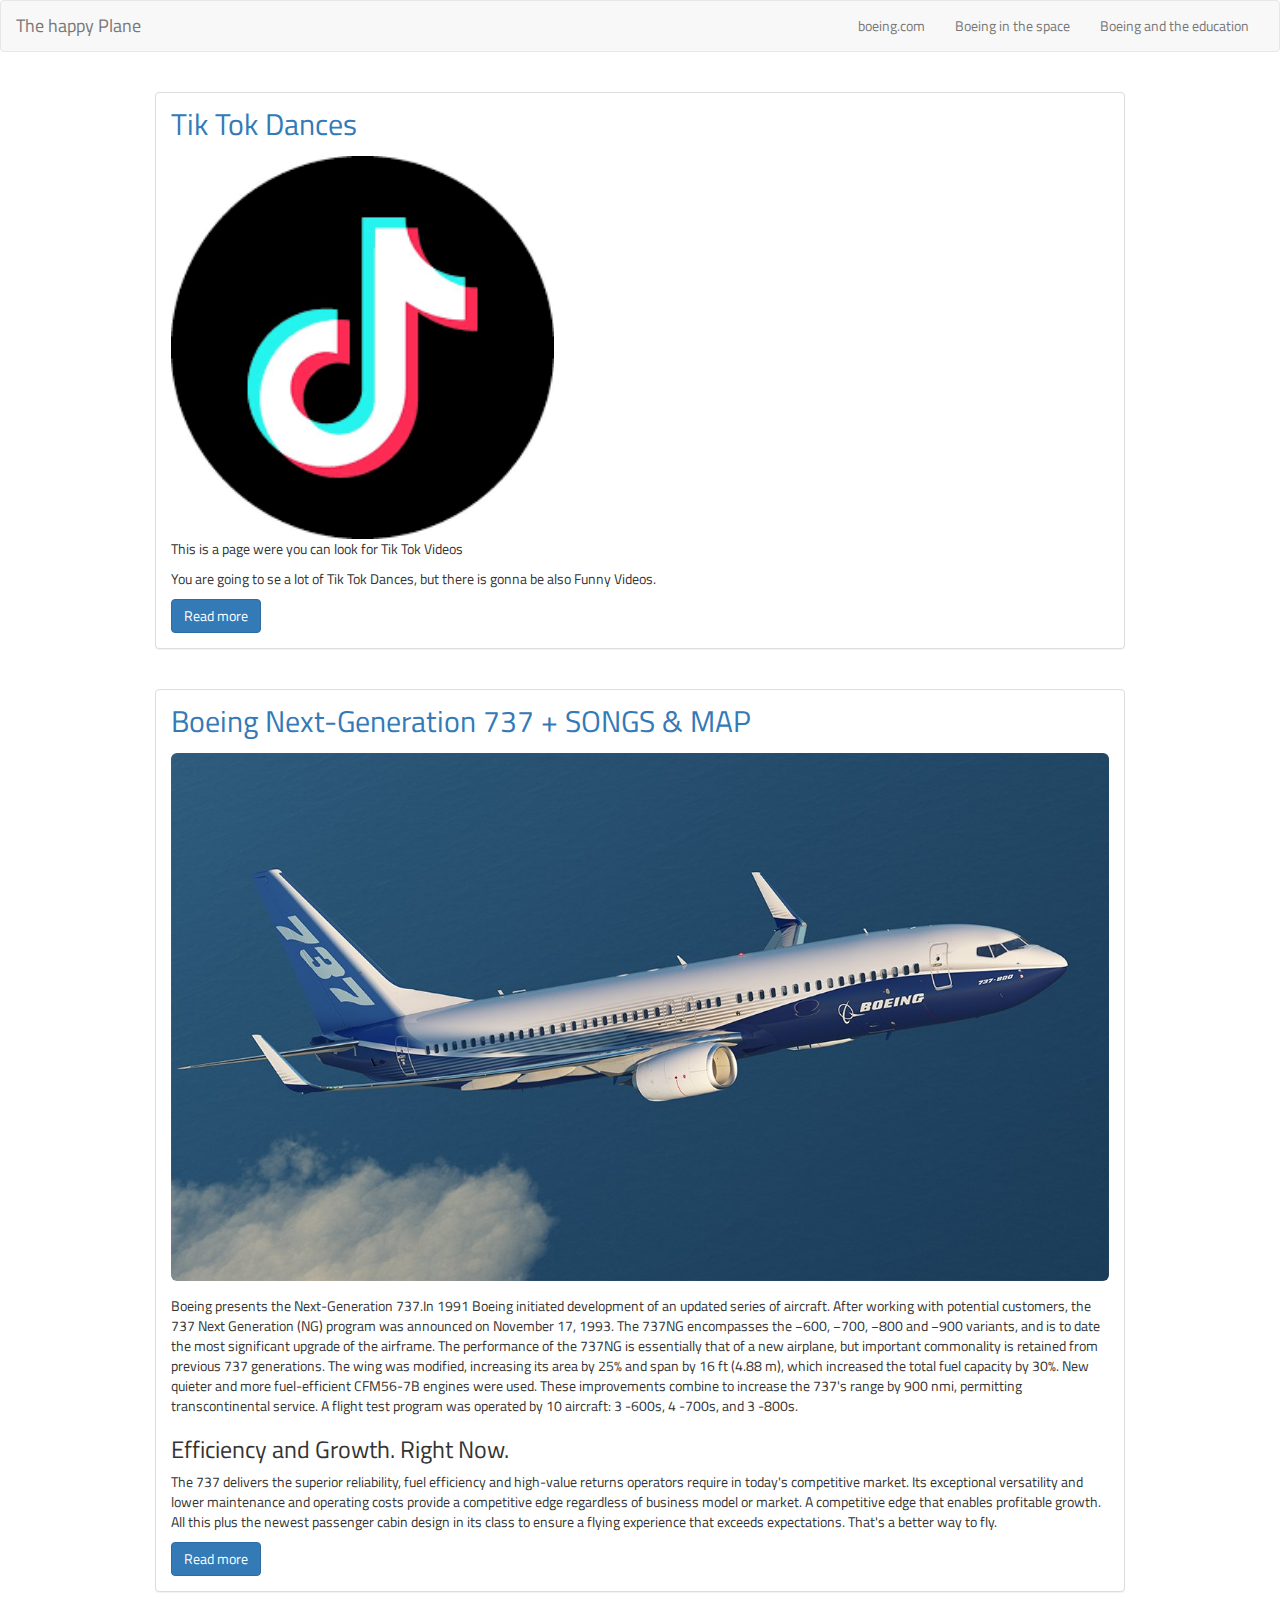
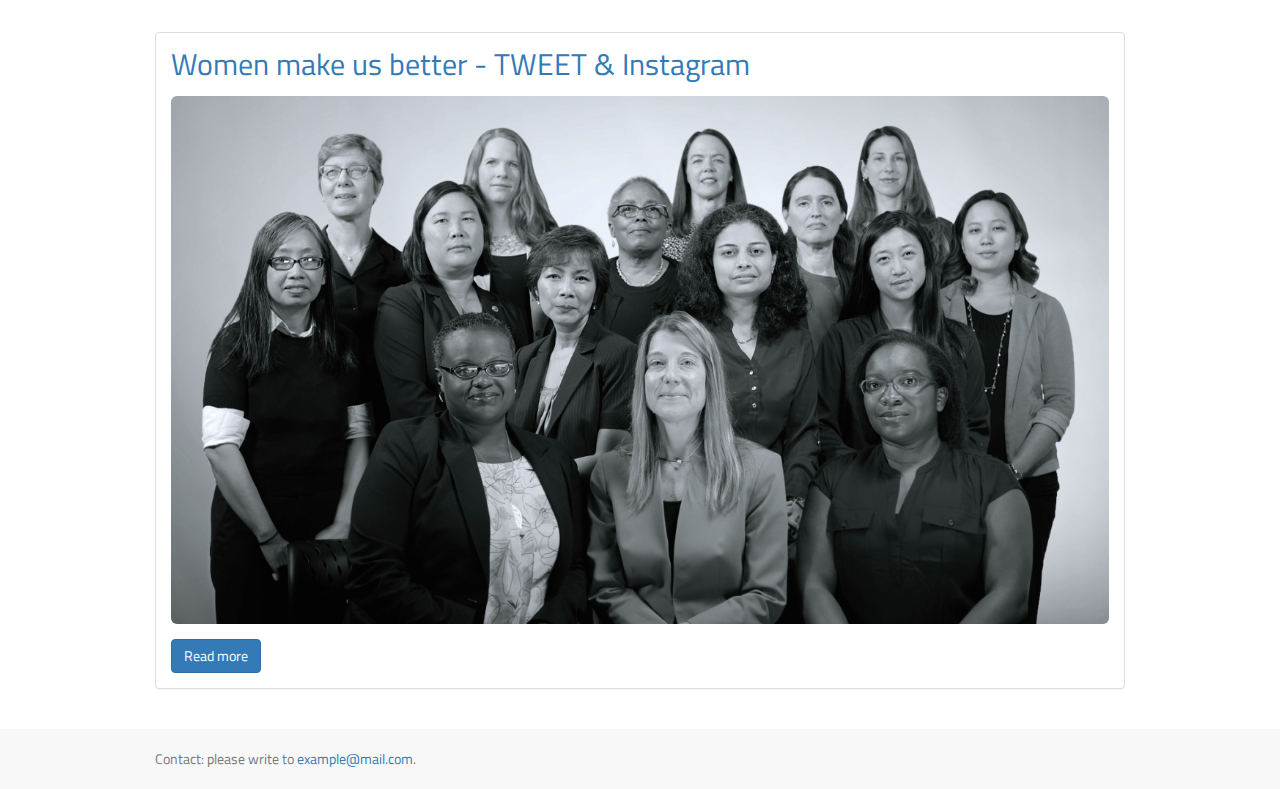
<file: index.html>
<!DOCTYPE html>
<html> 
	<head>
		<meta charset="UTF-8">
		<title>Page Title</title>
		<!-- Defines the scale of the page -->
		<meta name="viewport" content="width=device-width, initial-scale=1">
		
		<!-- Latest compiled and minified Bootsttrap CSS -->
		<link rel="stylesheet" href="https://maxcdn.bootstrapcdn.com/bootstrap/3.3.6/css/bootstrap.min.css">

		<!-- Custom styles -->
		<link rel="stylesheet" type="text/css" href="css/styles.css">

		<!--jQuery library, required for botstrap -->
		<script src="https://ajax.googleapis.com/ajax/libs/jquery/1.12.2/jquery.min.js"></script>

		<!-- Latest compiled and minified Bootstrap JavaScript -->
		<script src="https://maxcdn.bootstrapcdn.com/bootstrap/3.3.6/js/bootstrap.min.js"></script>

		<!-- Defines a client-side script -->
		<script type="text/javascript" src="js/script.js"></script>

		<!-- Include a google font -->
		<link href='https://fonts.googleapis.com/css?family=Titillium+Web:400,200,200italic,300,300italic,900,700italic,600italic,400italic,600,700' rel='stylesheet' type='text/css'>
	</head>
	
	<body>

		<!-- WRAP is part of the sticky footer example -->
		<!-- found at https://getbootstrap.com/2.3.2/examples/sticky-footer-navbar.html -->
		<div class="wrap">
			<header>
				<!-- Found at https://getbootstrap.com/components/#navbar -->
				<nav class="navbar navbar-default">
					<div class="container-fluid">
						<!-- Brand and toggle get grouped for better mobile display -->
						<div class="navbar-header">
							<button type="button" class="navbar-toggle collapsed" data-toggle="collapse" data-target="#bs-example-navbar-collapse-1" aria-expanded="false">
								<span>MENU</span>
							</button>
							<a class="navbar-brand" href="index.html">The happy Plane</a>
						</div>

						<div class="collapse navbar-collapse" id="bs-example-navbar-collapse-1">
							<ul class="nav navbar-nav navbar-right">
								<li><a href="http://www.boeing.com/">boeing.com</a></li>
								<li><a href="http://www.boeing.com/space/">Boeing in the space</a></li>
								<li><a href="http://www.boeing.com/principles/education.page">Boeing and the education</a></li>
							</ul>
						</div>
					</div>
				</nav>
			</header>

			<div class="main-content">
				<div class="container">

					<!-- Bootstrap panel explained here -->
					<!-- http://www.w3schools.com/bootstrap/bootstrap_panels.asp -->
					<div class="panel panel-default">
						<div class="panel-body">
							<a href="post-011.html">
								<h2>Tik Tok Dances</h2>
							</a>

							
						<img src="[data-uri]" jsaction="load:XAeZkd;" jsname="HiaYvf" class="n3VNCb" alt="Découvre les vidéos populaires de tiktok symbol | TikTok" data-noaft="1" style="width: 383px; height: 383px; margin: 0px;">


							<p>This is a page were you can look for Tik Tok Videos</p>

							<p>You are going to se a lot of Tik Tok Dances, but there is gonna be also Funny Videos.</p>

							<a href="post-011.html" class="btn btn-primary">Read more</a>
						</div>
					</div>

					<div class="panel panel-default">
						<div class="panel-body">
							<a href="post-02.html">
								<h2>Boeing Next-Generation 737 + SONGS & MAP</h2>
							</a>
							
							<img class="img-responsive img-rounded" src="assets/img/post002-image001.jpg" alt="Champion">

							<p>Boeing presents the Next-Generation 737.In 1991 Boeing initiated development of an updated series of aircraft. After working with potential customers, the 737 Next Generation (NG) program was announced on November 17, 1993. The 737NG encompasses the −600, −700, −800 and −900 variants, and is to date the most significant upgrade of the airframe. The performance of the 737NG is essentially that of a new airplane, but important commonality is retained from previous 737 generations. The wing was modified, increasing its area by 25% and span by 16 ft (4.88 m), which increased the total fuel capacity by 30%. New quieter and more fuel-efficient CFM56-7B engines were used. These improvements combine to increase the 737's range by 900 nmi, permitting transcontinental service. A flight test program was operated by 10 aircraft: 3 -600s, 4 -700s, and 3 -800s.</p>

							<h3>Efficiency and Growth. Right Now.</h3>

							<p>The 737 delivers the superior reliability, fuel efficiency and high-value returns operators require in today's competitive market. Its exceptional versatility and lower maintenance and operating costs provide a competitive edge regardless of business model or market. A competitive edge that enables profitable growth. All this plus the newest passenger cabin design in its class to ensure a flying experience that exceeds expectations. That's a better way to fly.</p>

							<a href="post-02.html" class="btn btn-primary">Read more</a>
						</div>
					</div>

					<div class="panel panel-default">
						<div class="panel-body">
							<a href="post-03.html">
								<h2>Women make us better - TWEET & Instagram</h2>
							</a>

							<img class="img-responsive img-rounded" src="assets/img/post003-image001.jpg" alt="Champion">


							
	
							<a href="post-03.html" class="btn btn-primary">Read more</a>
						</div>
					</div>
				</div>
			</div>
		</div>

		<footer class="footer">
			<div class="container">
				<p class="text-muted">Contact: please write to <a href="mailto:example@mail.com">example@mail.com</a>.</p>
			</div>
		</footer>

	</body>
</html>
</file>
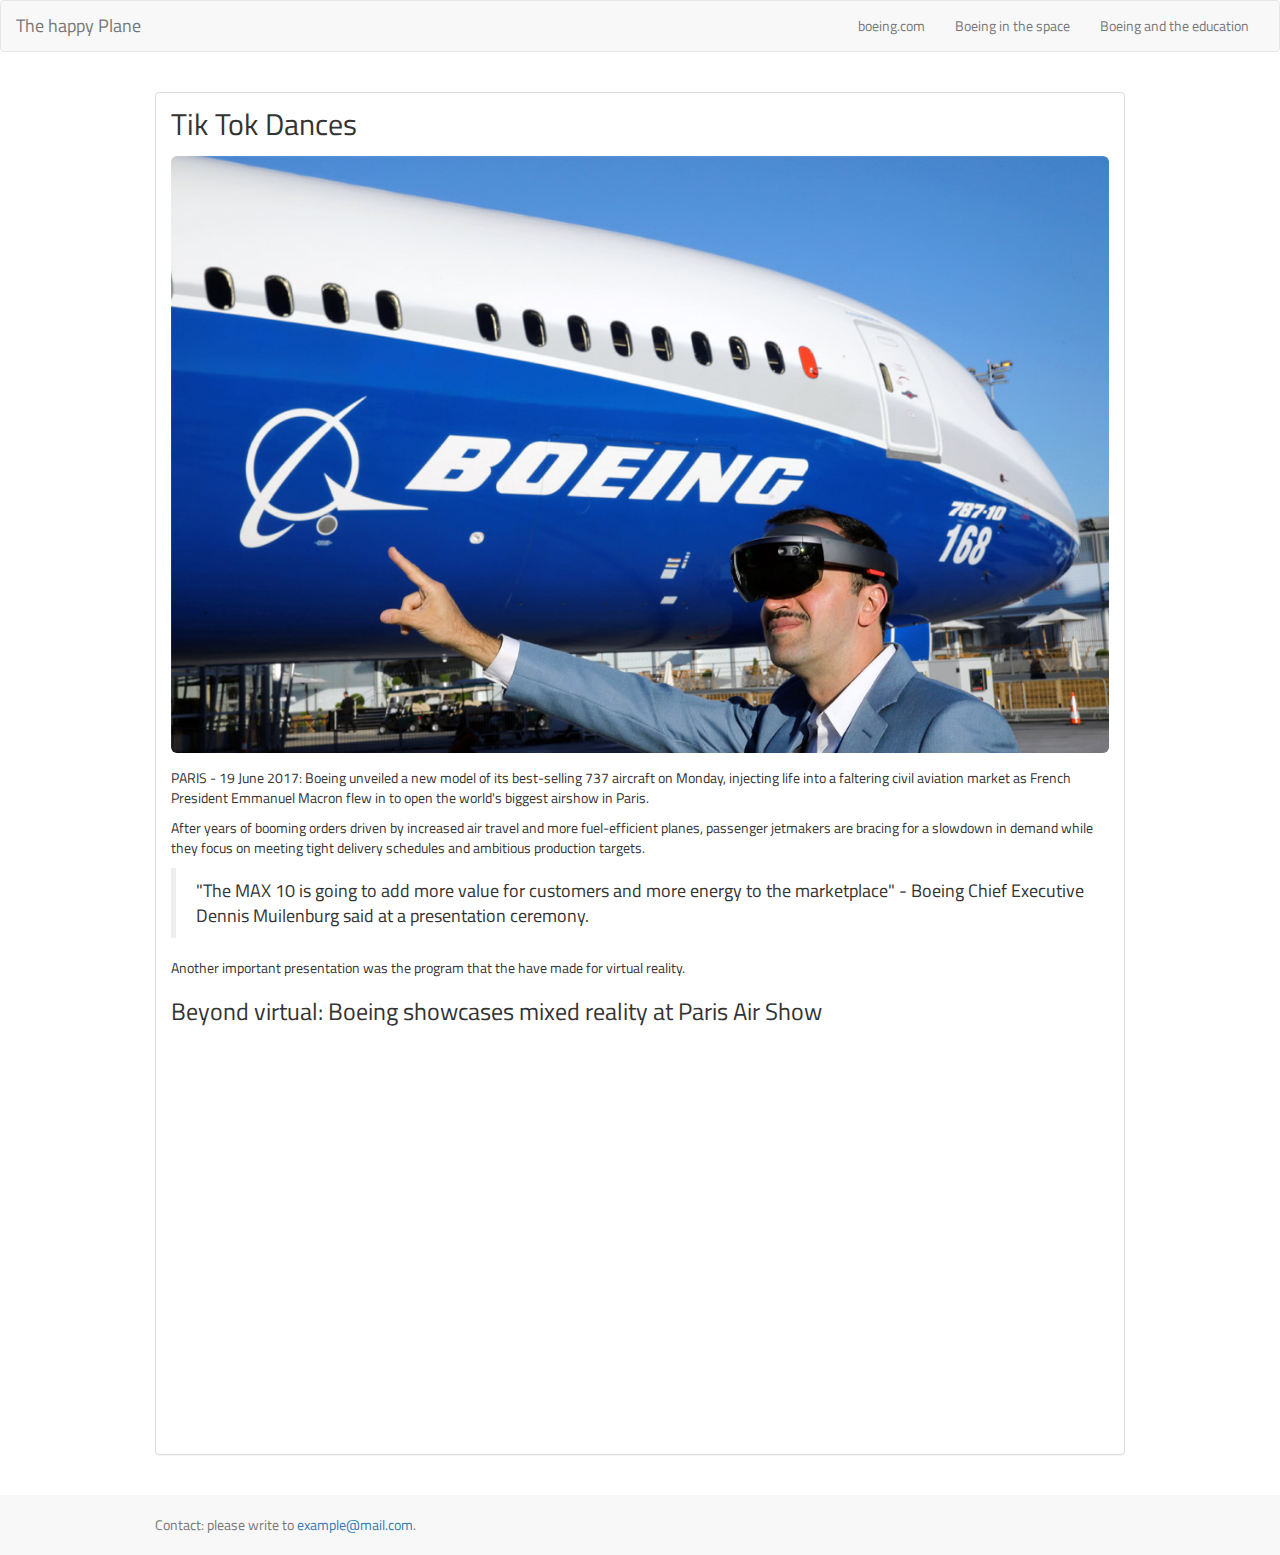
<file: post-01.html>
<!DOCTYPE html>
<html> 
	<head>
		<meta charset="UTF-8">
		<title>Page Title</title>
		<!-- Defines the scale of the page -->
		<meta name="viewport" content="width=device-width, initial-scale=1">
		
		<!-- Latest compiled and minified Bootsttrap CSS -->
		<link rel="stylesheet" href="https://maxcdn.bootstrapcdn.com/bootstrap/3.3.6/css/bootstrap.min.css">

		<!-- Custom styles -->
		<link rel="stylesheet" type="text/css" href="css/styles.css">

		<!--jQuery library, required for botstrap -->
		<script src="https://ajax.googleapis.com/ajax/libs/jquery/1.12.2/jquery.min.js"></script>

		<!-- Latest compiled and minified Bootstrap JavaScript -->
		<script src="https://maxcdn.bootstrapcdn.com/bootstrap/3.3.6/js/bootstrap.min.js"></script>

		<!-- Defines a client-side script -->
		<script type="text/javascript" src="js/script.js"></script>

		<!-- Include a google font -->
		<link href='https://fonts.googleapis.com/css?family=Titillium+Web:400,200,200italic,300,300italic,900,700italic,600italic,400italic,600,700' rel='stylesheet' type='text/css'>
	</head>
	
	<body>

		<!-- WRAP is part of the sticky footer example -->
		<!-- found at https://getbootstrap.com/2.3.2/examples/sticky-footer-navbar.html -->
		<div class="wrap">
			<header>
				<!-- Found at https://getbootstrap.com/components/#navbar -->
				<nav class="navbar navbar-default">
					<div class="container-fluid">
						<!-- Brand and toggle get grouped for better mobile display -->
						<div class="navbar-header">
							<button type="button" class="navbar-toggle collapsed" data-toggle="collapse" data-target="#bs-example-navbar-collapse-1" aria-expanded="false">
								<span>MENU</span>
							</button>
							<a class="navbar-brand" href="index.html">The happy Plane</a>
						</div>

						<div class="collapse navbar-collapse" id="bs-example-navbar-collapse-1">
							<ul class="nav navbar-nav navbar-right">
								<li><a href="http://www.boeing.com/">boeing.com</a></li>
								<li><a href="http://www.boeing.com/space/">Boeing in the space</a></li>
								<li><a href="http://www.boeing.com/principles/education.page">Boeing and the education</a></li>
							</ul>
						</div>
					</div>
				</nav>
			</header>

			<div class="main-content">
				<div class="container">

					<!-- Bootstrap panel explained here -->
					<!-- http://www.w3schools.com/bootstrap/bootstrap_panels.asp -->
					<div class="panel panel-default">
						<div class="panel-body">
							<h2>Tik Tok Dances</h2> 

							<img class="img-responsive img-rounded" src="assets/img/post001-image001.jpg" alt="Drivers">


							<p>PARIS - 19 June 2017: Boeing unveiled a new model of its best-selling 737 aircraft on Monday, injecting life into a faltering civil aviation market as French President Emmanuel Macron flew in to open the world's biggest airshow in Paris. </p>

							<p>After years of booming orders driven by increased air travel and more fuel-efficient planes, passenger jetmakers are bracing for a slowdown in demand while they focus on meeting tight delivery schedules and ambitious production targets.</p>
							
							<blockquote>"The MAX 10 is going to add more value for customers and more energy to the marketplace" - Boeing Chief Executive Dennis Muilenburg said at a presentation ceremony.</blockquote>
							

							<p>Another important presentation was the program that the have made for virtual reality.</p>
						
							<h3>Beyond virtual: Boeing showcases mixed reality at Paris Air Show</h3>
							<!-- copied from youtube.com -->
							<!-- remember to change width from "560 to 100%" and height from 315 to 400 -->
							<iframe width="100%" height="400px" src="https://www.youtube.com/embed/Y6Dzhpacbmw?controls=0&amp;showinfo=0" frameborder="0" allowfullscreen></iframe>
						</div>
					</div>

				</div>
			</div>
		</div>

		<footer class="footer">
			<div class="container">
				<p class="text-muted">Contact: please write to <a href="mailto:example@mail.com">example@mail.com</a>.</p>
			</div>
		</footer>

	</body>
</html>
</file>
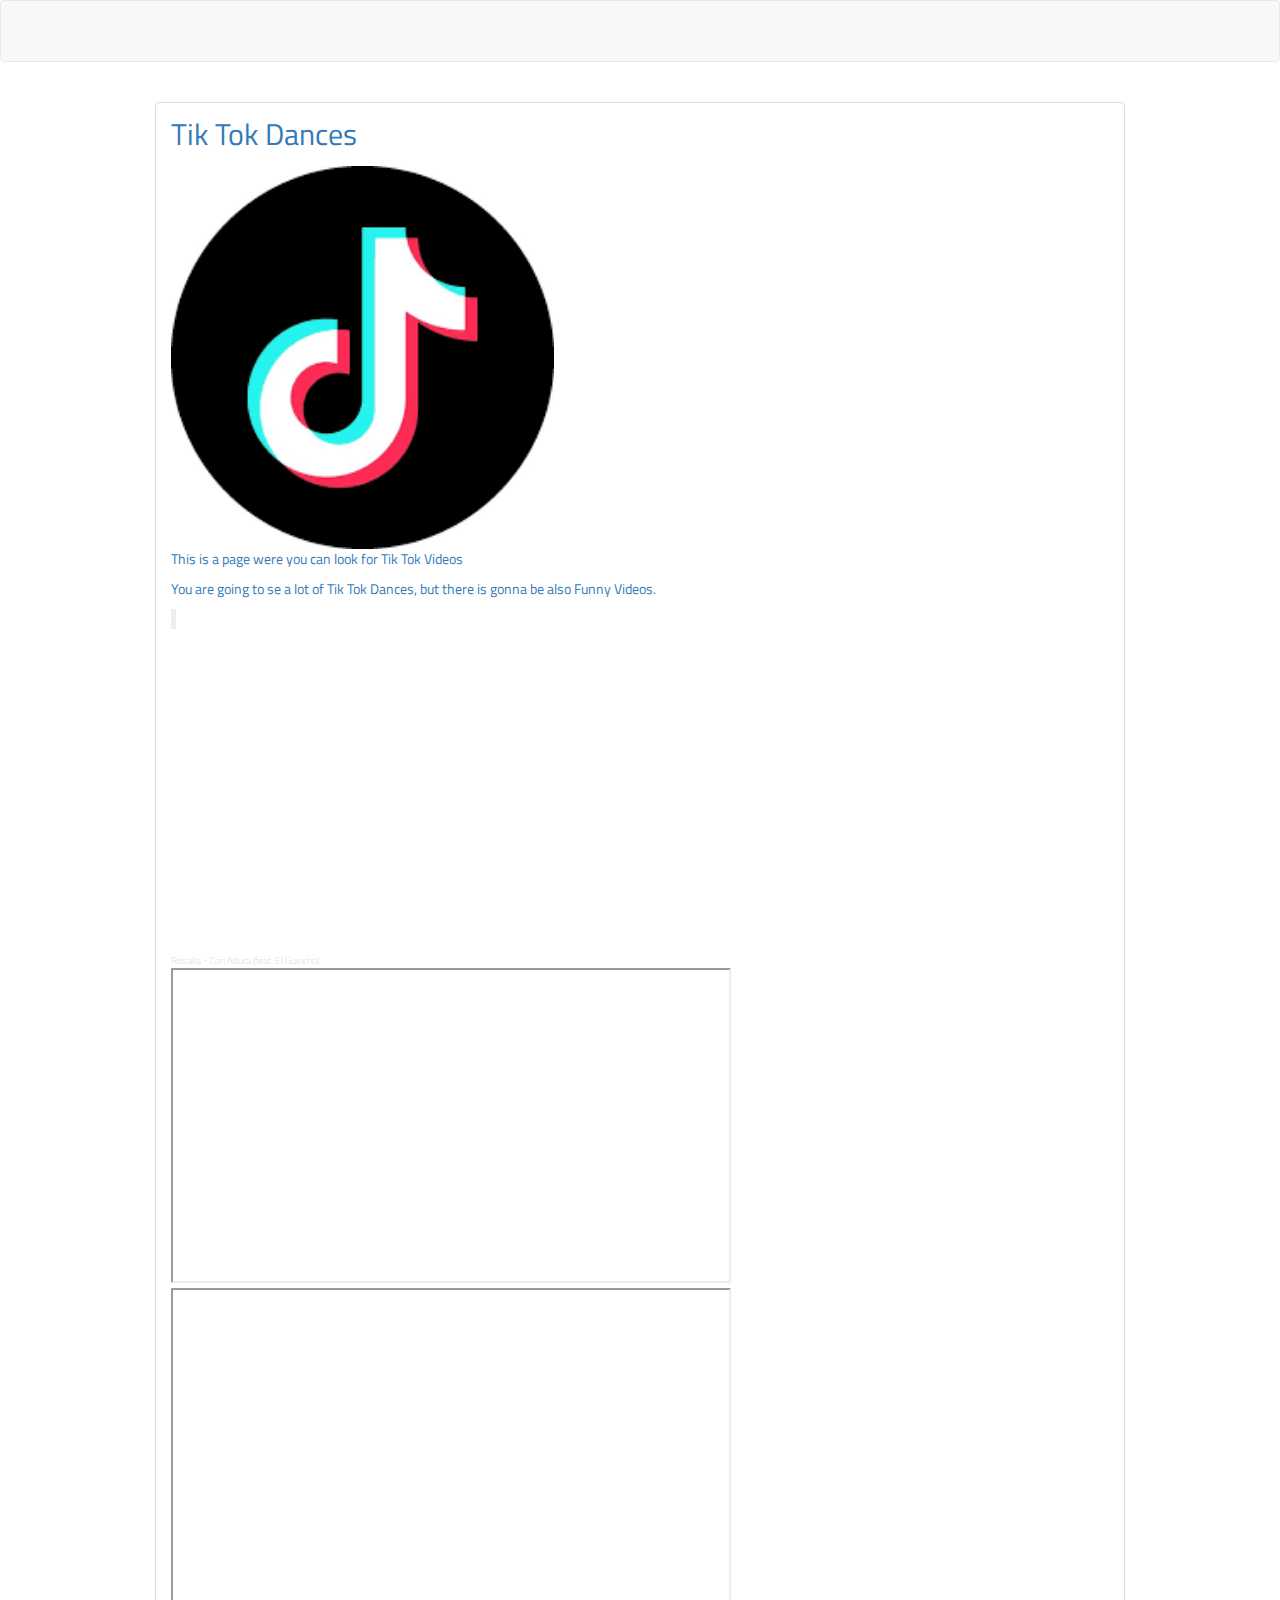
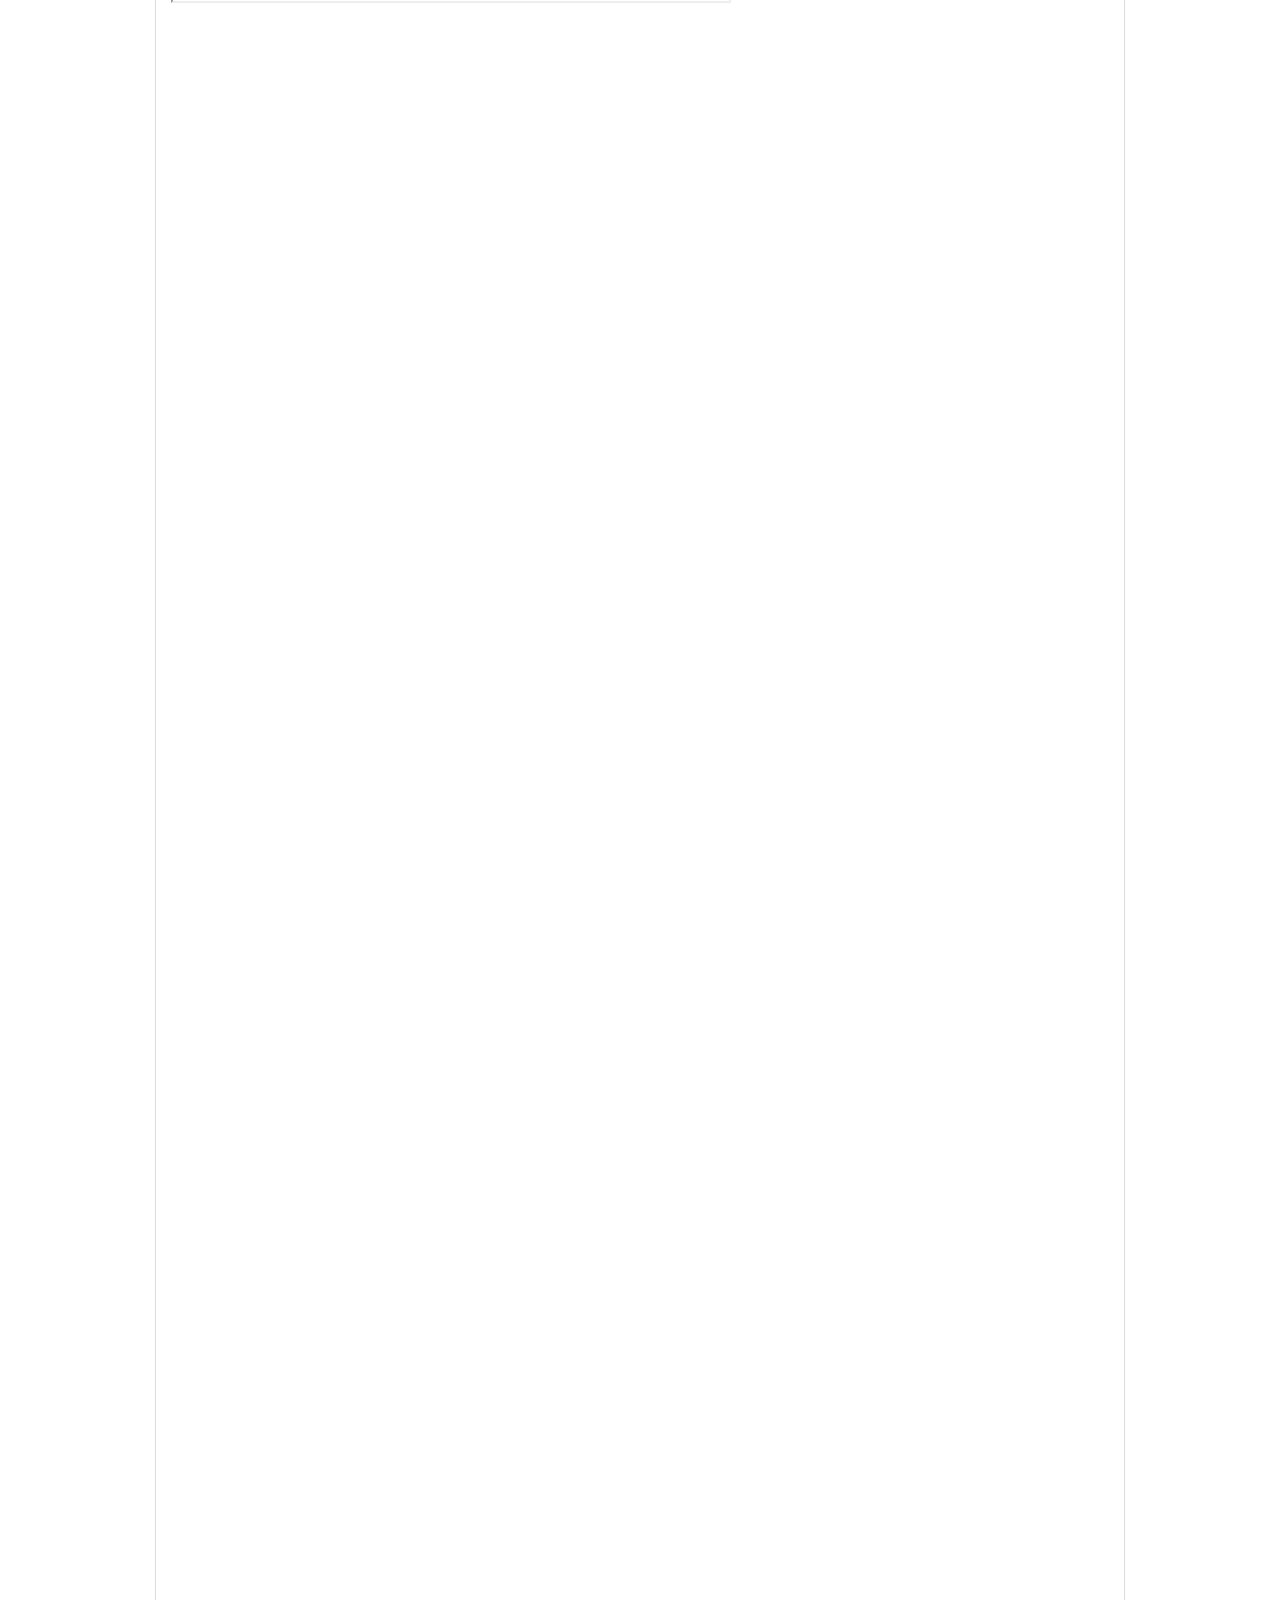
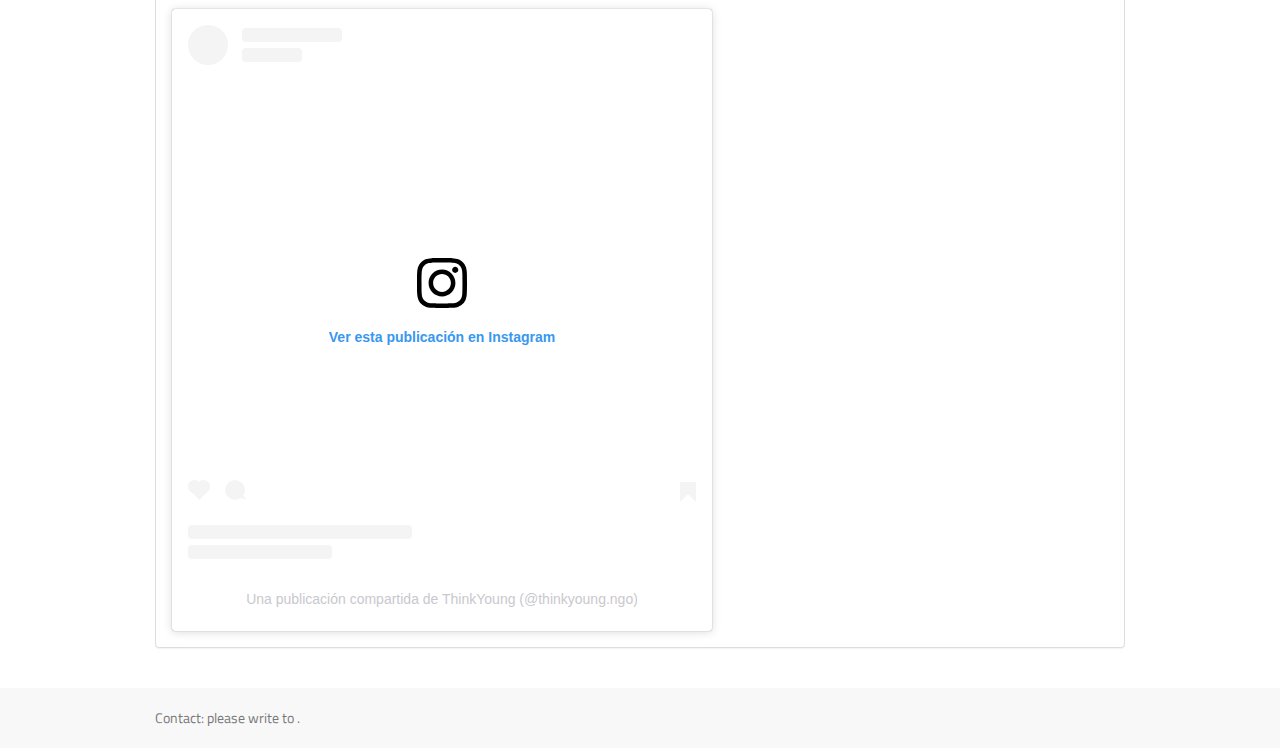
<file: post-011.html>
<!DOCTYPE html>
<html> 
	<head>
		<meta charset="UTF-8">
		<title>Page Title</title>
		<!-- Defines the scale of the page -->
		<meta name="viewport" content="width=device-width, initial-scale=1">
		
		<!-- Latest compiled and minified Bootsttrap CSS -->
		<link rel="stylesheet" href="https://maxcdn.bootstrapcdn.com/bootstrap/3.3.6/css/bootstrap.min.css">

		<!-- Custom styles -->
		<link rel="stylesheet" type="text/css" href="css/styles.css">

		<!--jQuery library, required for botstrap -->
		<script src="https://ajax.googleapis.com/ajax/libs/jquery/1.12.2/jquery.min.js"></script>

		<!-- Latest compiled and minified Bootstrap JavaScript -->
		<script src="https://maxcdn.bootstrapcdn.com/bootstrap/3.3.6/js/bootstrap.min.js"></script>

		<!-- Defines a client-side script -->
		<script type="text/javascript" src="js/script.js"></script>

		<!-- Include a google font -->
		<link href='https://fonts.googleapis.com/css?family=Titillium+Web:400,200,200italic,300,300italic,900,700italic,600italic,400italic,600,700' rel='stylesheet' type='text/css'>
	</head>
	
	<body>

		<!-- WRAP is part of the sticky footer example -->
		<!-- found at https://getbootstrap.com/2.3.2/examples/sticky-footer-navbar.html -->
		<div class="wrap">
			<header>
				<!-- Found at https://getbootstrap.com/components/#navbar -->
				<nav class="navbar navbar-default">
					<div class="container-fluid">
						<!-- Brand and toggle get grouped for better mobile display -->
						<div class="navbar-header">
							<button type="button" class="navbar-toggle collapsed" data-toggle="collapse" data-target="#bs-example-navbar-collapse-1" aria-expanded="false">
								<span>MENU</span>
							</button>
							<a class="navbar-brand" href="index.html"a>
						</div>

						<div class="collapse navbar-collapse" id="bs-example-navbar-collapse-1">
							<ul class="nav navbar-nav navbar-right">
								<li><a href=/a></li>
								<li><a href/a></li>
								<li><a href=></li>
							</ul>
						</div>
					</div>
				</nav>
			</header>

			<div class="main-content">
				<div class="container">

					<!-- Bootstrap panel explained here -->
					<!-- http://www.w3schools.com/bootstrap/bootstrap_panels.asp -->
					<div class="panel panel-default">
						<div class="panel-body">
							<h2>Tik Tok Dances</h2> 

						<img src="[data-uri]" jsaction="load:XAeZkd;" jsname="HiaYvf" class="n3VNCb" alt="Découvre les vidéos populaires de tiktok symbol | TikTok" data-noaft="1" style="width: 383px; height: 383px; margin: 0px;">

							<p>This is a page were you can look for Tik Tok Videos</p>

							<p>You are going to se a lot of Tik Tok Dances, but there is gonna be also Funny Videos.</p>
							
							<blockquote></blockquote>
							

							<p></p>
						
							<h3></h3>
							<!-- copied from youtube.com -->
							<!-- remember to change width from "560 to 100%" and height from 315 to 400 -->
							<iframe width="100%" height="300" scrolling="no" frameborder="no" allow="autoplay" src="https://w.soundcloud.com/player/?url=https%3A//api.soundcloud.com/tracks/596868729&color=%23ff5500&auto_play=false&hide_related=false&show_comments=true&show_user=true&show_reposts=false&show_teaser=true&visual=true"></iframe><div style="font-size: 10px; color: #cccccc;line-break: anywhere;word-break: normal;overflow: hidden;white-space: nowrap;text-overflow: ellipsis; font-family: Interstate,Lucida Grande,Lucida Sans Unicode,Lucida Sans,Garuda,Verdana,Tahoma,sans-serif;font-weight: 100;"><a href="https://soundcloud.com/rosaliaofficial" title="Rosalia" target="_blank" style="color: #cccccc; text-decoration: none;">Rosalia</a> · <a href="https://soundcloud.com/rosaliaofficial/con-altura-feat-el-guincho" title="Con Altura (feat. El Guincho)" target="_blank" style="color: #cccccc; text-decoration: none;">Con Altura (feat. El Guincho)</a></div>						
							<iframe width="560" height="315" src="https://www.youtube.com/embed/yBZfMCw_Ya0" title="YouTube video player" ></iframe>
							<iframe width="560" height="315" src="https://www.youtube.com/embed/my9lNr0j1Ro" title="YouTube video player" ></iframe>
							<iframe width="560" height="315" src="https://www.youtube.com/embed/iPqOXtHxrbI" title="YouTube video player" frameborder="0" allow="accelerometer; autoplay; clipboard-write; encrypted-media; gyroscope; picture-in-picture" allowfullscreen></iframe>
							<iframe width="560" height="315" src="https://www.youtube.com/embed/46WiBjQFGks" title="YouTube video player" frameborder="0" allow="accelerometer; autoplay; clipboard-write; encrypted-media; gyroscope; picture-in-picture" allowfullscreen></iframe>
							<iframe width="560" height="315" src="https://www.youtube.com/embed/doKgEJOmGYs" title="YouTube video player" frameborder="0" allow="accelerometer; autoplay; clipboard-write; encrypted-media; gyroscope; picture-in-picture" allowfullscreen></iframe><iframe width="560" height="315" src="https://www.youtube.com/embed/CRP6XKYgCm4" title="YouTube video player" frameborder="0" allow="accelerometer; autoplay; clipboard-write; encrypted-media; gyroscope; picture-in-picture" allowfullscreen></iframe><iframe width="560" height="315" src="https://www.youtube.com/embed/Vl5MpFa2ijw" title="YouTube video player" frameborder="0" allow="accelerometer; autoplay; clipboard-write; encrypted-media; gyroscope; picture-in-picture" allowfullscreen></iframe>
						<blockquote class="instagram-media" data-instgrm-captioned data-instgrm-permalink="https://www.instagram.com/p/CfmS846IVRz/?utm_source=ig_embed&amp;utm_campaign=loading" data-instgrm-version="14" style=" background:#FFF; border:0; border-radius:3px; box-shadow:0 0 1px 0 rgba(0,0,0,0.5),0 1px 10px 0 rgba(0,0,0,0.15); margin: 1px; max-width:540px; min-width:326px; padding:0; width:99.375%; width:-webkit-calc(100% - 2px); width:calc(100% - 2px);"><div style="padding:16px;"> <a href="https://www.instagram.com/p/CfmS846IVRz/?utm_source=ig_embed&amp;utm_campaign=loading" style=" background:#FFFFFF; line-height:0; padding:0 0; text-align:center; text-decoration:none; width:100%;" target="_blank"> <div style=" display: flex; flex-direction: row; align-items: center;"> <div style="background-color: #F4F4F4; border-radius: 50%; flex-grow: 0; height: 40px; margin-right: 14px; width: 40px;"></div> <div style="display: flex; flex-direction: column; flex-grow: 1; justify-content: center;"> <div style=" background-color: #F4F4F4; border-radius: 4px; flex-grow: 0; height: 14px; margin-bottom: 6px; width: 100px;"></div> <div style=" background-color: #F4F4F4; border-radius: 4px; flex-grow: 0; height: 14px; width: 60px;"></div></div></div><div style="padding: 19% 0;"></div> <div style="display:block; height:50px; margin:0 auto 12px; width:50px;"><svg width="50px" height="50px" viewBox="0 0 60 60" version="1.1" xmlns="https://www.w3.org/2000/svg" xmlns:xlink="https://www.w3.org/1999/xlink"><g stroke="none" stroke-width="1" fill="none" fill-rule="evenodd"><g transform="translate(-511.000000, -20.000000)" fill="#000000"><g><path d="M556.869,30.41 C554.814,30.41 553.148,32.076 553.148,34.131 C553.148,36.186 554.814,37.852 556.869,37.852 C558.924,37.852 560.59,36.186 560.59,34.131 C560.59,32.076 558.924,30.41 556.869,30.41 M541,60.657 C535.114,60.657 530.342,55.887 530.342,50 C530.342,44.114 535.114,39.342 541,39.342 C546.887,39.342 551.658,44.114 551.658,50 C551.658,55.887 546.887,60.657 541,60.657 M541,33.886 C532.1,33.886 524.886,41.1 524.886,50 C524.886,58.899 532.1,66.113 541,66.113 C549.9,66.113 557.115,58.899 557.115,50 C557.115,41.1 549.9,33.886 541,33.886 M565.378,62.101 C565.244,65.022 564.756,66.606 564.346,67.663 C563.803,69.06 563.154,70.057 562.106,71.106 C561.058,72.155 560.06,72.803 558.662,73.347 C557.607,73.757 556.021,74.244 553.102,74.378 C549.944,74.521 548.997,74.552 541,74.552 C533.003,74.552 532.056,74.521 528.898,74.378 C525.979,74.244 524.393,73.757 523.338,73.347 C521.94,72.803 520.942,72.155 519.894,71.106 C518.846,70.057 518.197,69.06 517.654,67.663 C517.244,66.606 516.755,65.022 516.623,62.101 C516.479,58.943 516.448,57.996 516.448,50 C516.448,42.003 516.479,41.056 516.623,37.899 C516.755,34.978 517.244,33.391 517.654,32.338 C518.197,30.938 518.846,29.942 519.894,28.894 C520.942,27.846 521.94,27.196 523.338,26.654 C524.393,26.244 525.979,25.756 528.898,25.623 C532.057,25.479 533.004,25.448 541,25.448 C548.997,25.448 549.943,25.479 553.102,25.623 C556.021,25.756 557.607,26.244 558.662,26.654 C560.06,27.196 561.058,27.846 562.106,28.894 C563.154,29.942 563.803,30.938 564.346,32.338 C564.756,33.391 565.244,34.978 565.378,37.899 C565.522,41.056 565.552,42.003 565.552,50 C565.552,57.996 565.522,58.943 565.378,62.101 M570.82,37.631 C570.674,34.438 570.167,32.258 569.425,30.349 C568.659,28.377 567.633,26.702 565.965,25.035 C564.297,23.368 562.623,22.342 560.652,21.575 C558.743,20.834 556.562,20.326 553.369,20.18 C550.169,20.033 549.148,20 541,20 C532.853,20 531.831,20.033 528.631,20.18 C525.438,20.326 523.257,20.834 521.349,21.575 C519.376,22.342 517.703,23.368 516.035,25.035 C514.368,26.702 513.342,28.377 512.574,30.349 C511.834,32.258 511.326,34.438 511.181,37.631 C511.035,40.831 511,41.851 511,50 C511,58.147 511.035,59.17 511.181,62.369 C511.326,65.562 511.834,67.743 512.574,69.651 C513.342,71.625 514.368,73.296 516.035,74.965 C517.703,76.634 519.376,77.658 521.349,78.425 C523.257,79.167 525.438,79.673 528.631,79.82 C531.831,79.965 532.853,80.001 541,80.001 C549.148,80.001 550.169,79.965 553.369,79.82 C556.562,79.673 558.743,79.167 560.652,78.425 C562.623,77.658 564.297,76.634 565.965,74.965 C567.633,73.296 568.659,71.625 569.425,69.651 C570.167,67.743 570.674,65.562 570.82,62.369 C570.966,59.17 571,58.147 571,50 C571,41.851 570.966,40.831 570.82,37.631"></path></g></g></g></svg></div><div style="padding-top: 8px;"> <div style=" color:#3897f0; font-family:Arial,sans-serif; font-size:14px; font-style:normal; font-weight:550; line-height:18px;">Ver esta publicación en Instagram</div></div><div style="padding: 12.5% 0;"></div> <div style="display: flex; flex-direction: row; margin-bottom: 14px; align-items: center;"><div> <div style="background-color: #F4F4F4; border-radius: 50%; height: 12.5px; width: 12.5px; transform: translateX(0px) translateY(7px);"></div> <div style="background-color: #F4F4F4; height: 12.5px; transform: rotate(-45deg) translateX(3px) translateY(1px); width: 12.5px; flex-grow: 0; margin-right: 14px; margin-left: 2px;"></div> <div style="background-color: #F4F4F4; border-radius: 50%; height: 12.5px; width: 12.5px; transform: translateX(9px) translateY(-18px);"></div></div><div style="margin-left: 8px;"> <div style=" background-color: #F4F4F4; border-radius: 50%; flex-grow: 0; height: 20px; width: 20px;"></div> <div style=" width: 0; height: 0; border-top: 2px solid transparent; border-left: 6px solid #f4f4f4; border-bottom: 2px solid transparent; transform: translateX(16px) translateY(-4px) rotate(30deg)"></div></div><div style="margin-left: auto;"> <div style=" width: 0px; border-top: 8px solid #F4F4F4; border-right: 8px solid transparent; transform: translateY(16px);"></div> <div style=" background-color: #F4F4F4; flex-grow: 0; height: 12px; width: 16px; transform: translateY(-4px);"></div> <div style=" width: 0; height: 0; border-top: 8px solid #F4F4F4; border-left: 8px solid transparent; transform: translateY(-4px) translateX(8px);"></div></div></div> <div style="display: flex; flex-direction: column; flex-grow: 1; justify-content: center; margin-bottom: 24px;"> <div style=" background-color: #F4F4F4; border-radius: 4px; flex-grow: 0; height: 14px; margin-bottom: 6px; width: 224px;"></div> <div style=" background-color: #F4F4F4; border-radius: 4px; flex-grow: 0; height: 14px; width: 144px;"></div></div></a><p style=" color:#c9c8cd; font-family:Arial,sans-serif; font-size:14px; line-height:17px; margin-bottom:0; margin-top:8px; overflow:hidden; padding:8px 0 7px; text-align:center; text-overflow:ellipsis; white-space:nowrap;"><a href="https://www.instagram.com/p/CfmS846IVRz/?utm_source=ig_embed&amp;utm_campaign=loading" style=" color:#c9c8cd; font-family:Arial,sans-serif; font-size:14px; font-style:normal; font-weight:normal; line-height:17px; text-decoration:none;" target="_blank">Una publicación compartida de ThinkYoung (@thinkyoung.ngo)</a></p></div></blockquote> <script async src="//www.instagram.com/embed.js"></script>
					</div>

				</div>
			</div>
		</div>

		<footer class="footer">
			<div class="container">
				<p class="text-muted">Contact: please write to <a href=></a>.</p>
			</div>
		</footer>

	</body>
</html>
</file>
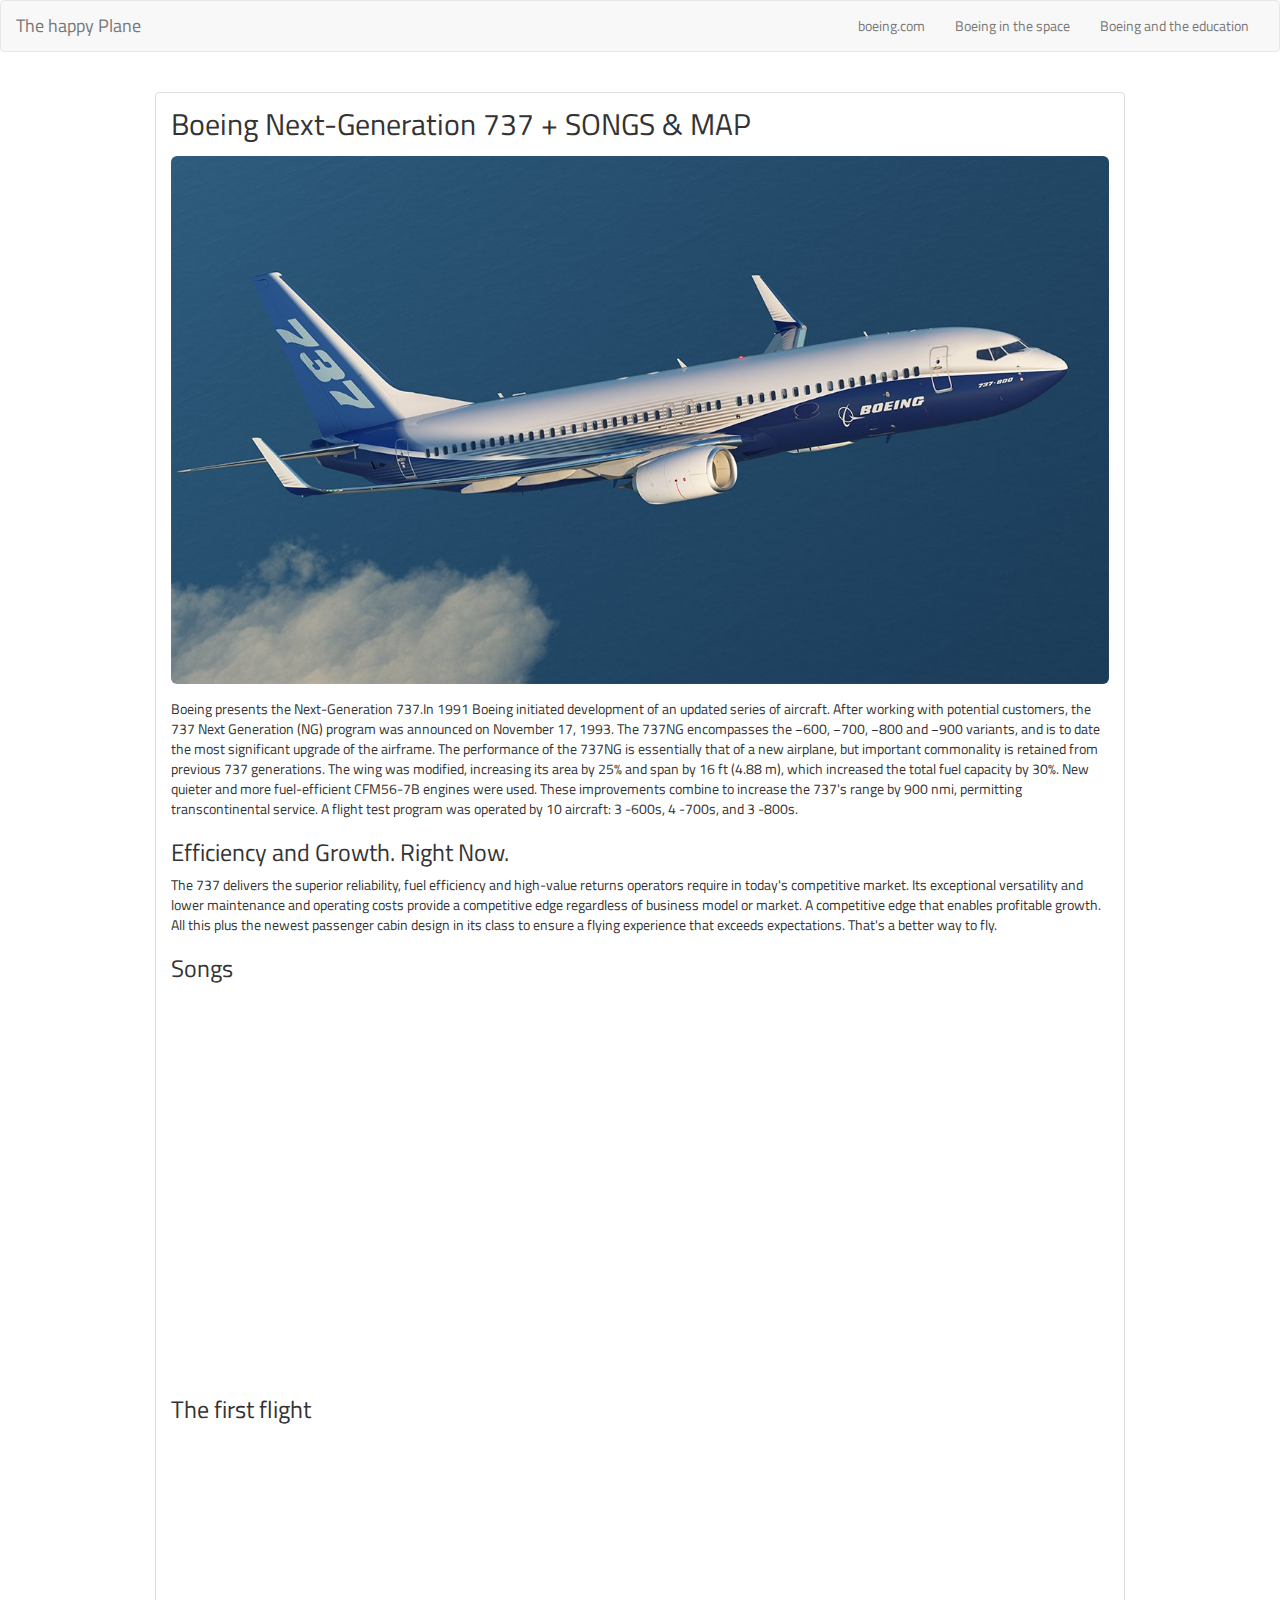
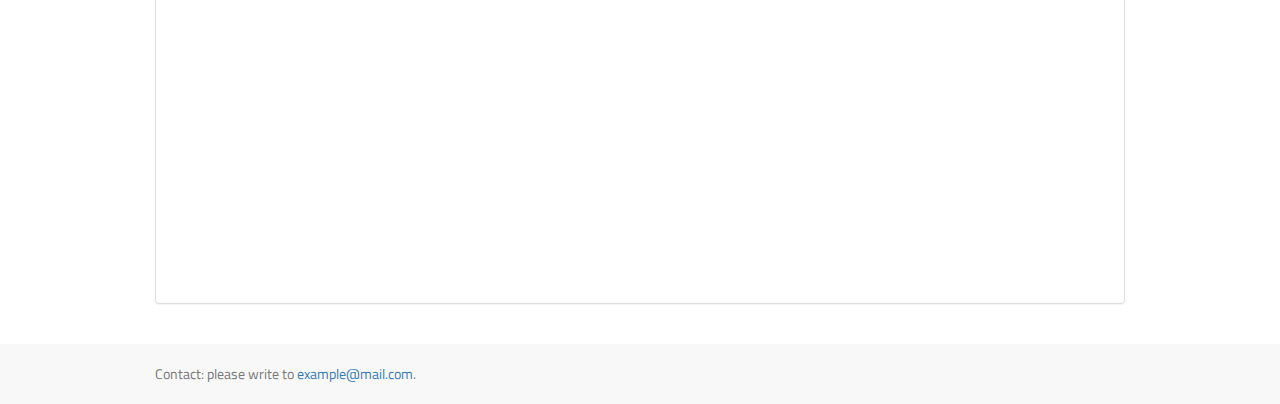
<file: post-02.html>
<!DOCTYPE html>
<html> 
	<head>
		<meta charset="UTF-8">
		<title>Page Title</title>
		<!-- Defines the scale of the page -->
		<meta name="viewport" content="width=device-width, initial-scale=1">
		
		<!-- Latest compiled and minified Bootsttrap CSS -->
		<link rel="stylesheet" href="https://maxcdn.bootstrapcdn.com/bootstrap/3.3.6/css/bootstrap.min.css">

		<!-- Custom styles -->
		<link rel="stylesheet" type="text/css" href="css/styles.css">

		<!--jQuery library, required for botstrap -->
		<script src="https://ajax.googleapis.com/ajax/libs/jquery/1.12.2/jquery.min.js"></script>

		<!-- Latest compiled and minified Bootstrap JavaScript -->
		<script src="https://maxcdn.bootstrapcdn.com/bootstrap/3.3.6/js/bootstrap.min.js"></script>

		<!-- Defines a client-side script -->
		<script type="text/javascript" src="js/script.js"></script>

		<!-- Include a google font -->
		<link href='https://fonts.googleapis.com/css?family=Titillium+Web:400,200,200italic,300,300italic,900,700italic,600italic,400italic,600,700' rel='stylesheet' type='text/css'>
	</head>
	
	<body>

		<!-- WRAP is part of the sticky footer example -->
		<!-- found at https://getbootstrap.com/2.3.2/examples/sticky-footer-navbar.html -->
		<div class="wrap">
			<header>
				<!-- Found at https://getbootstrap.com/components/#navbar -->
				<nav class="navbar navbar-default">
					<div class="container-fluid">
						<!-- Brand and toggle get grouped for better mobile display -->
						<div class="navbar-header">
							<button type="button" class="navbar-toggle collapsed" data-toggle="collapse" data-target="#bs-example-navbar-collapse-1" aria-expanded="false">
								<span>MENU</span>
							</button>
							<a class="navbar-brand" href="index.html">The happy Plane</a>
						</div>

						<div class="collapse navbar-collapse" id="bs-example-navbar-collapse-1">
							<ul class="nav navbar-nav navbar-right">
								<li><a href="http://www.boeing.com/">boeing.com</a></li>
								<li><a href="http://www.boeing.com/space/">Boeing in the space</a></li>
								<li><a href="http://www.boeing.com/principles/education.page">Boeing and the education</a></li>
							</ul>
						</div>
					</div>
				</nav>
			</header>

			<div class="main-content">
				<div class="container">

					<div class="panel panel-default">
						<div class="panel-body">
							<h2>Boeing Next-Generation 737 + SONGS & MAP</h2>
							
							<img class="img-responsive img-rounded" src="assets/img/post002-image001.jpg" alt="Champion">

							<p>Boeing presents the Next-Generation 737.In 1991 Boeing initiated development of an updated series of aircraft. After working with potential customers, the 737 Next Generation (NG) program was announced on November 17, 1993. The 737NG encompasses the −600, −700, −800 and −900 variants, and is to date the most significant upgrade of the airframe. The performance of the 737NG is essentially that of a new airplane, but important commonality is retained from previous 737 generations. The wing was modified, increasing its area by 25% and span by 16 ft (4.88 m), which increased the total fuel capacity by 30%. New quieter and more fuel-efficient CFM56-7B engines were used. These improvements combine to increase the 737's range by 900 nmi, permitting transcontinental service. A flight test program was operated by 10 aircraft: 3 -600s, 4 -700s, and 3 -800s.</p>

							<h3>Efficiency and Growth. Right Now.</h3>

							<p>The 737 delivers the superior reliability, fuel efficiency and high-value returns operators require in today's competitive market. Its exceptional versatility and lower maintenance and operating costs provide a competitive edge regardless of business model or market. A competitive edge that enables profitable growth. All this plus the newest passenger cabin design in its class to ensure a flying experience that exceeds expectations. That's a better way to fly.</p>
						
							<h3>Songs</h3>
							<!-- copied from spotify application -->
							<iframe src="https://open.spotify.com/embed/track/6rPO02ozF3bM7NnOV4h6s2" width="300" height="380" frameborder="0" allowtransparency="true"></iframe>

							<iframe src="https://open.spotify.com/embed/track/4z4AB8AUPGpJw87JKqcuNL" width="300" height="380" frameborder="0" allowtransparency="true"></iframe>

							<h3>The first flight</h3>
							<!-- copied from google.maps.com -->
							<!-- remember to change width from "600 to 100%" -->
							<iframe src="https://www.google.com/maps/embed?pb=!1m18!1m12!1m3!1d172133.4264451229!2d-122.47598897314188!3d47.6147627837301!2m3!1f0!2f0!3f0!3m2!1i1024!2i768!4f13.1!3m3!1m2!1s0x5490102c93e83355%3A0x102565466944d59a!2sSeattle%2C+Washington%2C+EE.+UU.!5e0!3m2!1ses!2ses!4v1498395435054" width="100%" height="450" frameborder="0" style="border:0" allowfullscreen></iframe>
						</div>
					</div>

				</div>
			</div>
		</div>

		<footer class="footer">
			<div class="container">
				<p class="text-muted">Contact: please write to <a href="mailto:example@mail.com">example@mail.com</a>.</p>
			</div>
		</footer>

	</body>
</html>
</file>
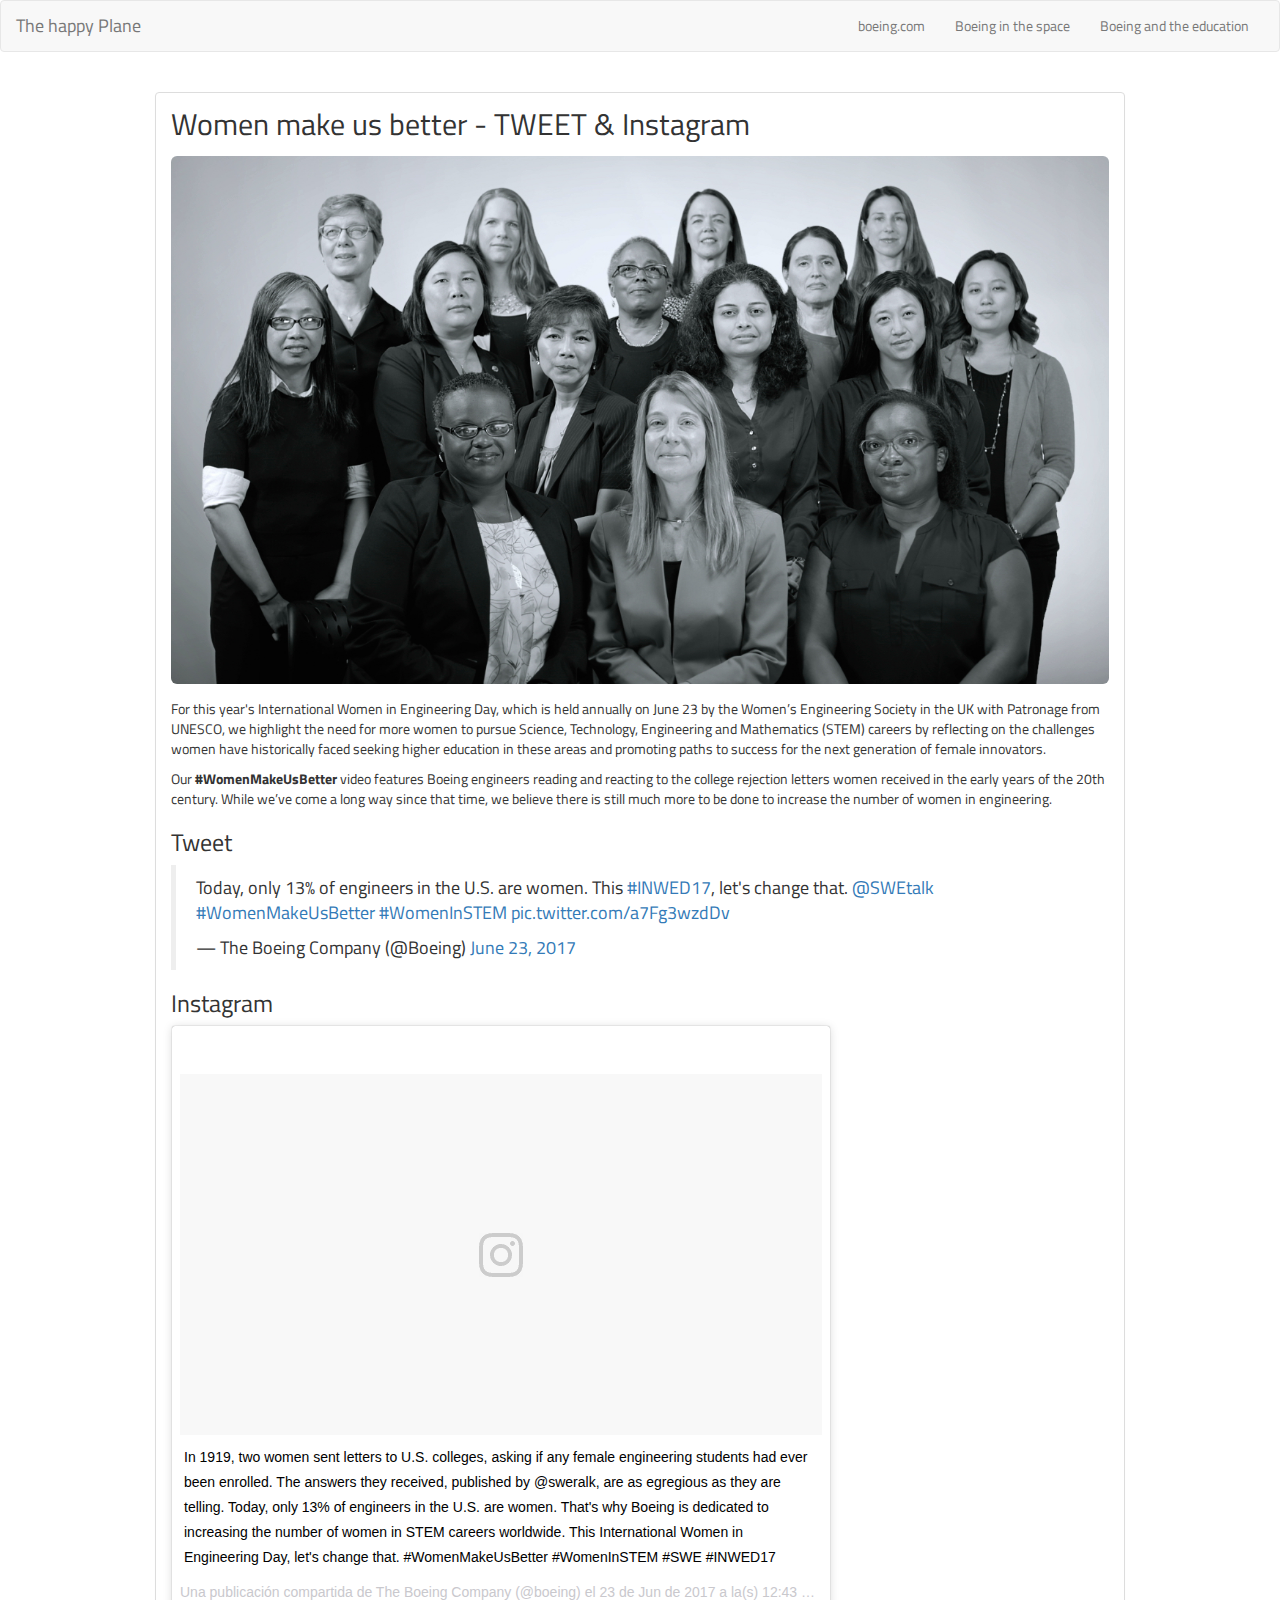
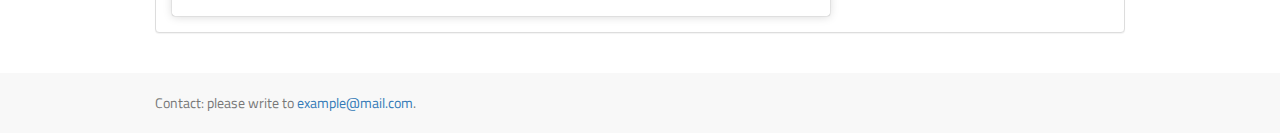
<file: post-03.html>
<!DOCTYPE html>
<html> 
	<head>
		<meta charset="UTF-8">
		<title>Page Title</title>
		<!-- Defines the scale of the page -->
		<meta name="viewport" content="width=device-width, initial-scale=1">
		
		<!-- Latest compiled and minified Bootsttrap CSS -->
		<link rel="stylesheet" href="https://maxcdn.bootstrapcdn.com/bootstrap/3.3.6/css/bootstrap.min.css">

		<!-- Custom styles -->
		<link rel="stylesheet" type="text/css" href="css/styles.css">

		<!--jQuery library, required for botstrap -->
		<script src="https://ajax.googleapis.com/ajax/libs/jquery/1.12.2/jquery.min.js"></script>

		<!-- Latest compiled and minified Bootstrap JavaScript -->
		<script src="https://maxcdn.bootstrapcdn.com/bootstrap/3.3.6/js/bootstrap.min.js"></script>

		<!-- Defines a client-side script -->
		<script type="text/javascript" src="js/script.js"></script>

		<!-- Include a google font -->
		<link href='https://fonts.googleapis.com/css?family=Titillium+Web:400,200,200italic,300,300italic,900,700italic,600italic,400italic,600,700' rel='stylesheet' type='text/css'>
	</head>
	
	<body>

		<!-- WRAP is part of the sticky footer example -->
		<!-- found at https://getbootstrap.com/2.3.2/examples/sticky-footer-navbar.html -->
		<div class="wrap">
			<header>
				<!-- Found at https://getbootstrap.com/components/#navbar -->
				<nav class="navbar navbar-default">
					<div class="container-fluid">
						<!-- Brand and toggle get grouped for better mobile display -->
						<div class="navbar-header">
							<button type="button" class="navbar-toggle collapsed" data-toggle="collapse" data-target="#bs-example-navbar-collapse-1" aria-expanded="false">
								<span>MENU</span>
							</button>
							<a class="navbar-brand" href="index.html">The happy Plane</a>
						</div>

						<div class="collapse navbar-collapse" id="bs-example-navbar-collapse-1">
							<ul class="nav navbar-nav navbar-right">
								<li><a href="http://www.boeing.com/">boeing.com</a></li>
								<li><a href="http://www.boeing.com/space/">Boeing in the space</a></li>
								<li><a href="http://www.boeing.com/principles/education.page">Boeing and the education</a></li>
							</ul>
						</div>
					</div>
				</nav>
			</header>

			<div class="main-content">
				<div class="container">

					<div class="panel panel-default">
						<div class="panel-body">
							<h2>Women make us better - TWEET & Instagram</h2>

							<img class="img-responsive img-rounded" src="assets/img/post003-image001.jpg" alt="Champion">

							<p>For this year's International Women in Engineering Day, which is held annually on June 23 by the Women’s Engineering Society in the UK with Patronage from UNESCO, we highlight the need for more women to pursue Science, Technology, Engineering and Mathematics (STEM) careers by reflecting on the challenges women have historically faced seeking higher education in these areas and promoting paths to success for the next generation of female innovators.</p>

							<p>Our <strong>#WomenMakeUsBetter</strong> video features Boeing engineers reading and reacting to the college rejection letters women received in the early years of the 20th century. While we’ve come a long way since that time, we believe there is still much more to be done to increase the number of women in engineering.</p>

							<h3>Tweet</h3>

							<!-- Taken from any tweet, from twitter.com -->
							<blockquote class="twitter-tweet" data-lang="en"><p lang="en" dir="ltr">Today, only 13% of engineers in the U.S. are women. This <a href="https://twitter.com/hashtag/INWED17?src=hash">#INWED17</a>, let&#39;s change that. <a href="https://twitter.com/SWEtalk">@SWEtalk</a> <a href="https://twitter.com/hashtag/WomenMakeUsBetter?src=hash">#WomenMakeUsBetter</a> <a href="https://twitter.com/hashtag/WomenInSTEM?src=hash">#WomenInSTEM</a> <a href="https://t.co/a7Fg3wzdDv">pic.twitter.com/a7Fg3wzdDv</a></p>&mdash; The Boeing Company (@Boeing) <a href="https://twitter.com/Boeing/status/878206103628206080">June 23, 2017</a></blockquote>

							<!-- Remember to write HTTP:// at the beginning -->
							<script async src="http://platform.twitter.com/widgets.js" charset="utf-8"></script>

							<h3>Instagram</h3>

							<!-- Taken from any instagram post at instagram.com -->
							<blockquote class="instagram-media" data-instgrm-captioned data-instgrm-version="7" style=" background:#FFF; border:0; border-radius:3px; box-shadow:0 0 1px 0 rgba(0,0,0,0.5),0 1px 10px 0 rgba(0,0,0,0.15); margin: 1px; max-width:658px; padding:0; width:99.375%; width:-webkit-calc(100% - 2px); width:calc(100% - 2px);"><div style="padding:8px;"> <div style=" background:#F8F8F8; line-height:0; margin-top:40px; padding:28.10185185185185% 0; text-align:center; width:100%;"> <div style=" background:url([data-uri]); display:block; height:44px; margin:0 auto -44px; position:relative; top:-22px; width:44px;"></div></div> <p style=" margin:8px 0 0 0; padding:0 4px;"> <a href="https://www.instagram.com/p/BVsbrL2njpN/" style=" color:#000; font-family:Arial,sans-serif; font-size:14px; font-style:normal; font-weight:normal; line-height:17px; text-decoration:none; word-wrap:break-word;" target="_blank">In 1919, two women sent letters to U.S. colleges, asking if any female engineering students had ever been enrolled. The answers they received, published by @sweralk, are as egregious as they are telling. Today, only 13% of engineers in the U.S. are women. That&#39;s why Boeing is dedicated to increasing the number of women in STEM careers worldwide.  This International Women in Engineering Day, let&#39;s change that.  #WomenMakeUsBetter #WomenInSTEM #SWE #INWED17</a></p> <p style=" color:#c9c8cd; font-family:Arial,sans-serif; font-size:14px; line-height:17px; margin-bottom:0; margin-top:8px; overflow:hidden; padding:8px 0 7px; text-align:center; text-overflow:ellipsis; white-space:nowrap;">Una publicación compartida de The Boeing Company (@boeing) el <time style=" font-family:Arial,sans-serif; font-size:14px; line-height:17px;" datetime="2017-06-23T19:43:56+00:00">23 de Jun de 2017 a la(s) 12:43 PDT</time></p></div></blockquote>

							<!-- Remember to write HTTP:// at the beginning -->
							<script async defer src="http://platform.instagram.com/en_US/embeds.js"></script>

						</div>
					</div>
				</div>
			</div>
		</div>

		<footer class="footer">
			<div class="container">
				<p class="text-muted">Contact: please write to <a href="mailto:example@mail.com">example@mail.com</a>.</p>
			</div>
		</footer>

	</body>
</html>
</file>
<file: css/styles.css>
/* Custom Styles */

*{
	font-family: 'Titillium Web', sans-serif;
}

body{
	background-image:url("https://ichef.bbci.co.uk/news/976/cpsprodpb/076D/production/_114310910_tiktok-logo.jpg");
	background-attachment: fixed;
	background-repeat: no-repeat;
	background-position: center;
    background-size: cover;
}

h2{
	margin-top: 0px;
    margin-bottom: 15px;
}

img{
	margin-bottom: 15px;
}

/* Sticky footer styles */

html, body {
	height: 100%;
}

.wrap {
	min-height: 100%;
	height: auto !important;
	height: 100%;
}
.footer {
	height: 60px;
	padding-top: 20px;
	background-color: #f8f8f8;
    border-color: #e7e7e7;
}

div.panel{
	margin-top: 20px;
	margin-bottom: 40px;
}

/* reduce container with*/
@media (min-width: 1200px){
	.container {
    	width: 1000px;
	}
}
</file>
